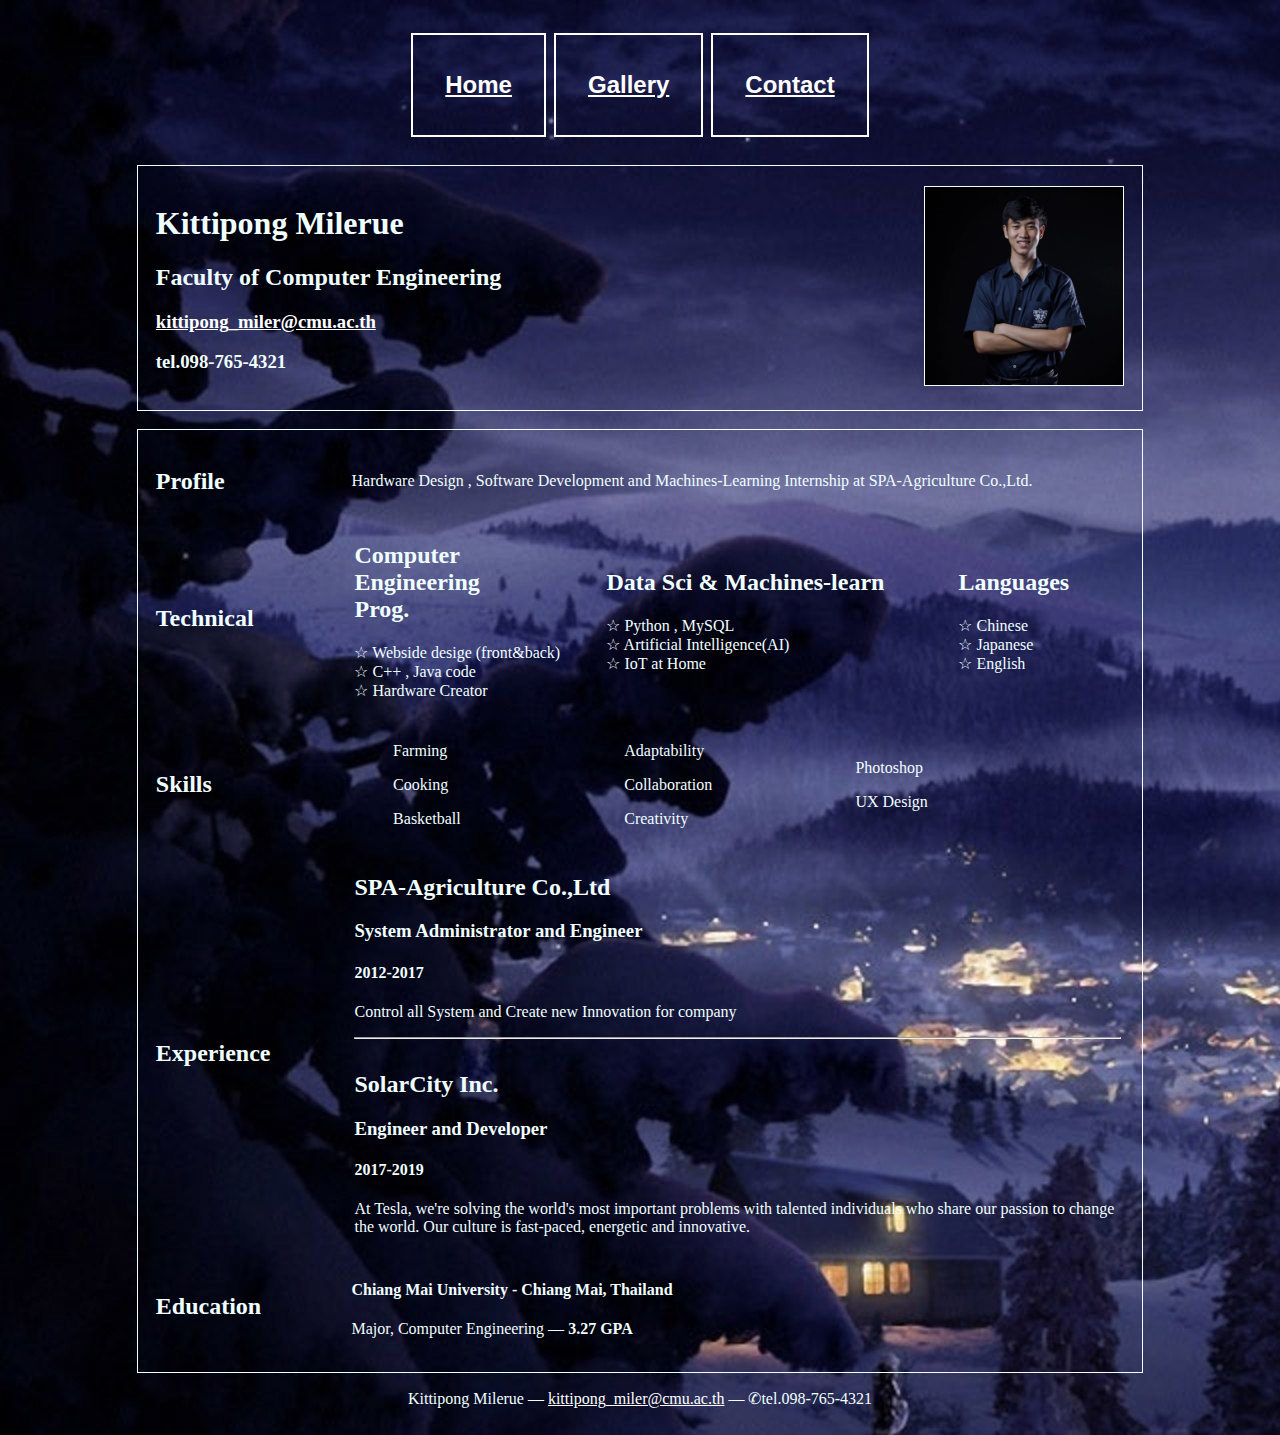
<file: resume/index.html>
<!DOCTYPE html>
<html lang="en">
<head>
    <meta charset="UTF-8">
    <meta name="viewport" content="width=device-width, initial-scale=1.0">
    <meta http-equiv="X-UA-Compatible" content="ie=edge">
    <title>Home</title>
    <link type = "text/css" rel = "stylesheet" href = "css/style.css"/>
</head>
<body>
<br>
<table  align="center" width="30%">
    <tbody><tr align="center">
        <td><button  class="button button1"><h2><a href="index.html" >Home</a></h2></button></td>
        <td><button  class="button button2"><h2><a href="gallery.html">Gallery</a></h2></button></td>
        <td><button  class="button button3"><h2><a href="contact.html">Contact</a></h2></td>
    </tr>
</tbody></table>
<br>
<table align="center" width="100%">
    <tbody><tr>
        <td>
        <table width="80%" align="center" style="padding: 15px;  border:1px solid;">
                <tbody><tr>
                    <td width="80%">
                            <h1>Kittipong Milerue</h1>
                            <h2>Faculty of Computer Engineering</h2>
                            <h3><a href="mailto:kittipong_miler@cmu.ac.th">kittipong_miler@cmu.ac.th</a></h3>
                            <h3>tel.098-765-4321</h3>
                    </td>
                    <td align="center">
                            <img class="portrait" src="css/img/profile.jpg" border="1px" alt="Kittipong" width="200px" height="200px">
                    </td>
                </tr>
        </tbody></table>
         <br>
         <!-- END MENU Bar 
        ___________________________________________________________________________________________________________________    
        -->
        <table width="80%" align="center" style="padding: 15px;   border:1px solid;">
            <tbody><tr>
                <td width="20%"><h2>Profile</h2></td>
                <td>Hardware Design , Software Development and Machines-Learning Internship at SPA-Agriculture Co.,Ltd. 
                </td>
            </tr>
            <tr>
                <td><h2>Technical</h2></td>
                <td>
                    <table>
                        <tbody><tr>
                            <td width="250px">
                                <h2>Computer <br>Engineering<br> Prog.<br></h2>
                                <p>☆ Webside desige (front&back) <br>
                                    ☆ C++ , Java code <br>
                                    ☆ Hardware Creator
                                </p>
                            </td>
                        
                            <td width="350px">
                                <h2>Data Sci & Machines-learn</h2>
                                <p>☆ Python , MySQL <br>
                                    ☆ Artificial Intelligence(AI) <br>
                                    ☆ IoT at Home
                                 </p>
								
                            </td>
                       
                            <td>
                                <h2>Languages</h2>
                                <p>☆ Chinese<br>
                                    ☆ Japanese<br>
                                    ☆ English
                                </p>
                            
                            </td>
                        </tr>
                    </tbody></table>
                </td>
            </tr>
            <tr>
                    <td><h2>Skills</h2></td>
                    <td align="center">
                        <table width="90%" align="center">
                            <tbody><tr>
                                <td width="30%">
                                    <p>Farming</p>
                                    <p>Cooking</p>
                                    <p>Basketball</p>
                                </td>
                                <td width="30%">
                                    <p>Adaptability</p>
                                    <p>Collaboration</p>
                                    <p class="last">Creativity</p>
                                    
                                </td>
                                <td width="30%">
                                    <p>Photoshop</p>
                                    <p>UX Design</p>
                                </td>
                            </tr>
                        </tbody></table>
                    </td>
            </tr>
            <tr>
                <td><h2>Experience</h2></td>
                <td>
                    <table>
                        <tbody>
                           
                        <tr>
                             <td>
                                    <h2>SPA-Agriculture Co.,Ltd</h2>
                                    <h3>System Administrator and Engineer</h3>
                                    <h4>2012-2017</h4>
                                    <p>Control all System and Create new Innovation for company </p>
                                    <hr>
                            </td>
                        </tr>
                        <tr>
                            <td>
                                    <h2>SolarCity Inc.</h2>
                                    <h3>Engineer and Developer</h3>
                                    <h4>2017-2019</h4>
                                    <p>At Tesla, we're solving the world's most important problems with talented individuals who share our passion to change the world. Our culture is fast-paced, energetic and innovative.</p>
                            </td>
                         </tr>
                    </tbody></table>
                </td>
            </tr>
            <tr>
                <td>
                        <h2>Education</h2>
                </td>
                <td>
                        <h4>Chiang Mai University - Chiang Mai, Thailand</h4>
                        <p>Major, Computer Engineering — <strong>3.27 GPA</strong> </p>
                    
                </td>
            </tr>
        </tbody></table>

		<p align="center">Kittipong Milerue — <a href="mailto:name@yourdomain.com">kittipong_miler@cmu.ac.th</a> — ✆tel.098-765-4321 </p>
       
        </td>
    </tr>
    </tbody></table>




</body>
</html>
</file>
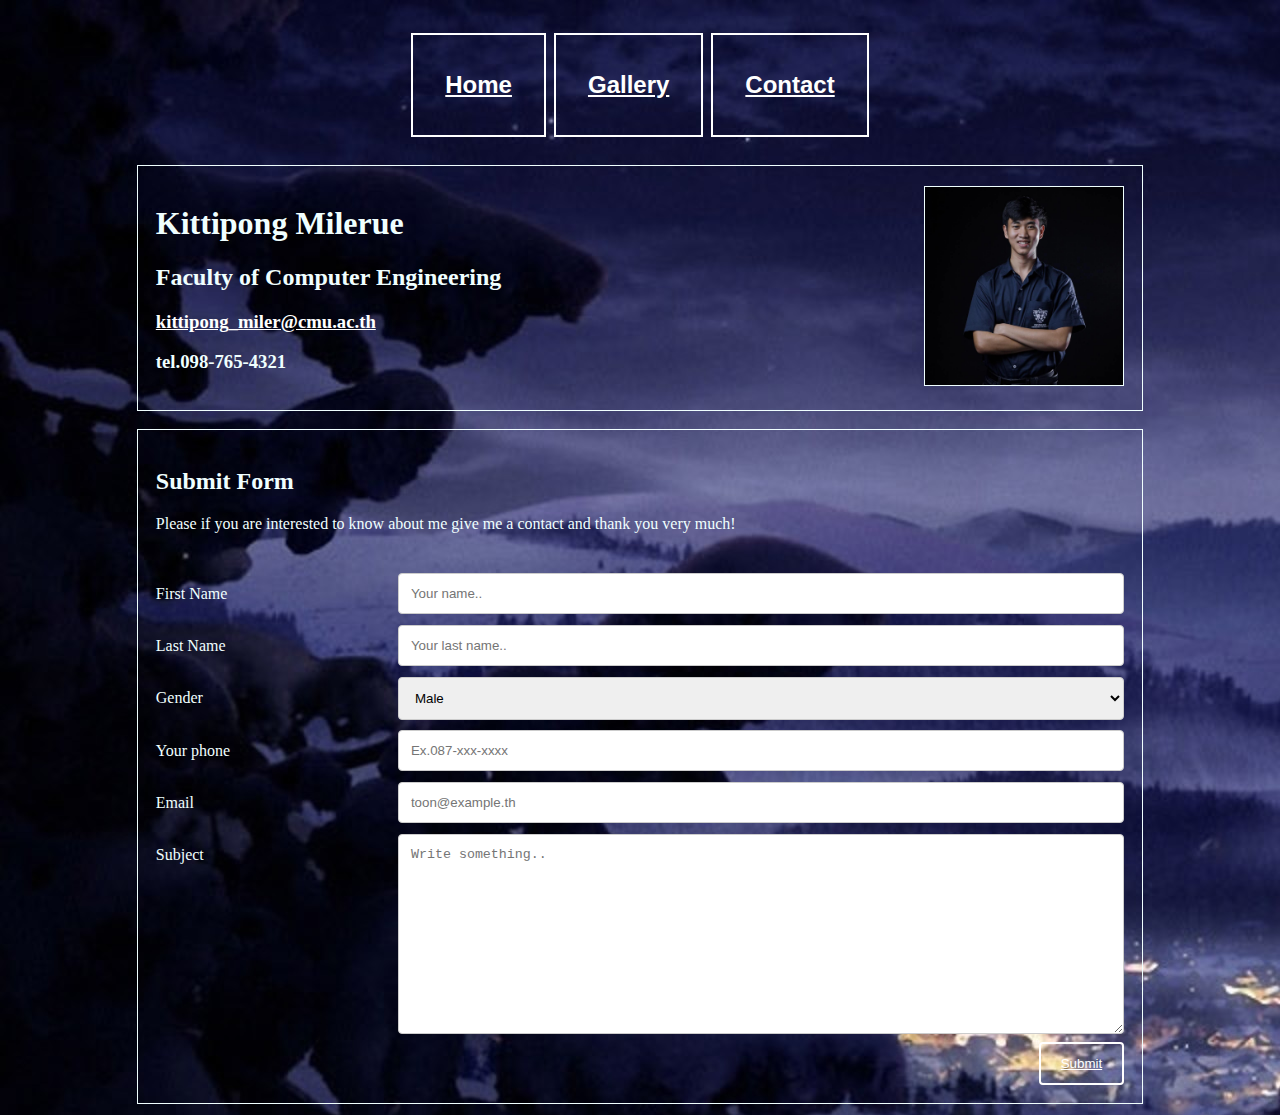
<file: resume/contact.html>
<!DOCTYPE html>
<html lang="en">
<head>
    <meta charset="UTF-8">
    <meta name="viewport" content="width=device-width, initial-scale=1.0">
    <meta http-equiv="X-UA-Compatible" content="ie=edge">
    <title>Contact</title>
    <link type = "text/css" rel = "stylesheet" href = "css/style.css"/>
</head>
<body>
<br>
<table  align="center" width="30%">
    <tbody><tr align="center">
        <td><button  class="button button1"><h2><a href="index.html" >Home</a></h2></button></td>
        <td><button  class="button button2"><h2><a href="gallery.html">Gallery</a></h2></button></td>
        <td><button  class="button button3"><h2><a href="contact.html">Contact</a></h2></td>
    </tr>
</tbody></table>
<br>
<table align="center" width="100%">
    <tbody><tr>
        <td>
        <table width="80%" align="center" style="padding: 15px;  border:1px solid;">
                <tbody><tr>
                    <td width="80%">
                            <h1>Kittipong Milerue</h1>
                            <h2>Faculty of Computer Engineering</h2>
                            <h3><a href="mailto:kittipong_miler@cmu.ac.th">kittipong_miler@cmu.ac.th</a></h3>
                            <h3>tel.098-765-4321</h3>
                    </td>
                    <td align="center">
                      <img class="portrait" src="css/img/profile.jpg" border="1px" alt="Kittipong" width="200px" height="200px">
                    </td>
                </tr>
        </tbody></table>
        <!-- END MENU Bar 
        ___________________________________________________________________________________________________________________    
        Start content
    -->

        <br>
        <table width="80%" align="center" style="padding: 15px;   border:1px solid;">
        <td>
            <h2>Submit Form</h2>
<p>Please if you are interested to know about me give me a contact and thank you very much! </p>
<br>

<div class="container">
  <form action="/action_page.php">
  <div class="row">
    <div class="col-25">
      <label for="fname">First Name</label>
    </div>
    <div class="col-75">
      <input type="text" id="fname" name="firstname" placeholder="Your name..">
    </div>
  </div>
  <div class="row">
    <div class="col-25">
      <label for="lname">Last Name</label>
    </div>
    <div class="col-75">
      <input type="text" id="lname" name="lastname" placeholder="Your last name..">
    </div>
  </div>
  <div class="row">
    <div class="col-25">
      <label for="gender">Gender</label>
    </div>
    <div class="col-75">
      <select id="gender" name="gender">
        <option value="Male">Male</option>
        <option value="Female">Female</option>
        <option value="Other">Other...</option>
      </select>
    </div>
  </div>
  <div class="row">
    <div class="col-25">
      <label for="phone">Your phone</label>
    </div>
    <div class="col-75">
      <input type="text" id="tel" name="telephone" placeholder="Ex.087-xxx-xxxx">
    </div>
  </div>
  <div class="row">
    <div class="col-25">
      <label for="mail">Email</label>
    </div>
    <div class="col-75">
      <input type="text" id="email" name="youremail" placeholder="toon@example.th">
    </div>
  </div>
  <div class="row">
    <div class="col-25">
      <label for="subject">Subject</label>
    </div>
    <div class="col-75">
      <textarea id="subject" name="subject" placeholder="Write something.." style="height:200px"></textarea>
    </div>
  </div>
  <!-- <a href="submitted.html">
      <div class="sub">
    <input type="submit" value="Submit">
     </div>
    </a> -->
    <div>
        <button class="sub"><a href="submitted.html">Submit</a></button>
    </div>
  </form>
</div>
        </td>
        </table>


</body>
</html>
</file>
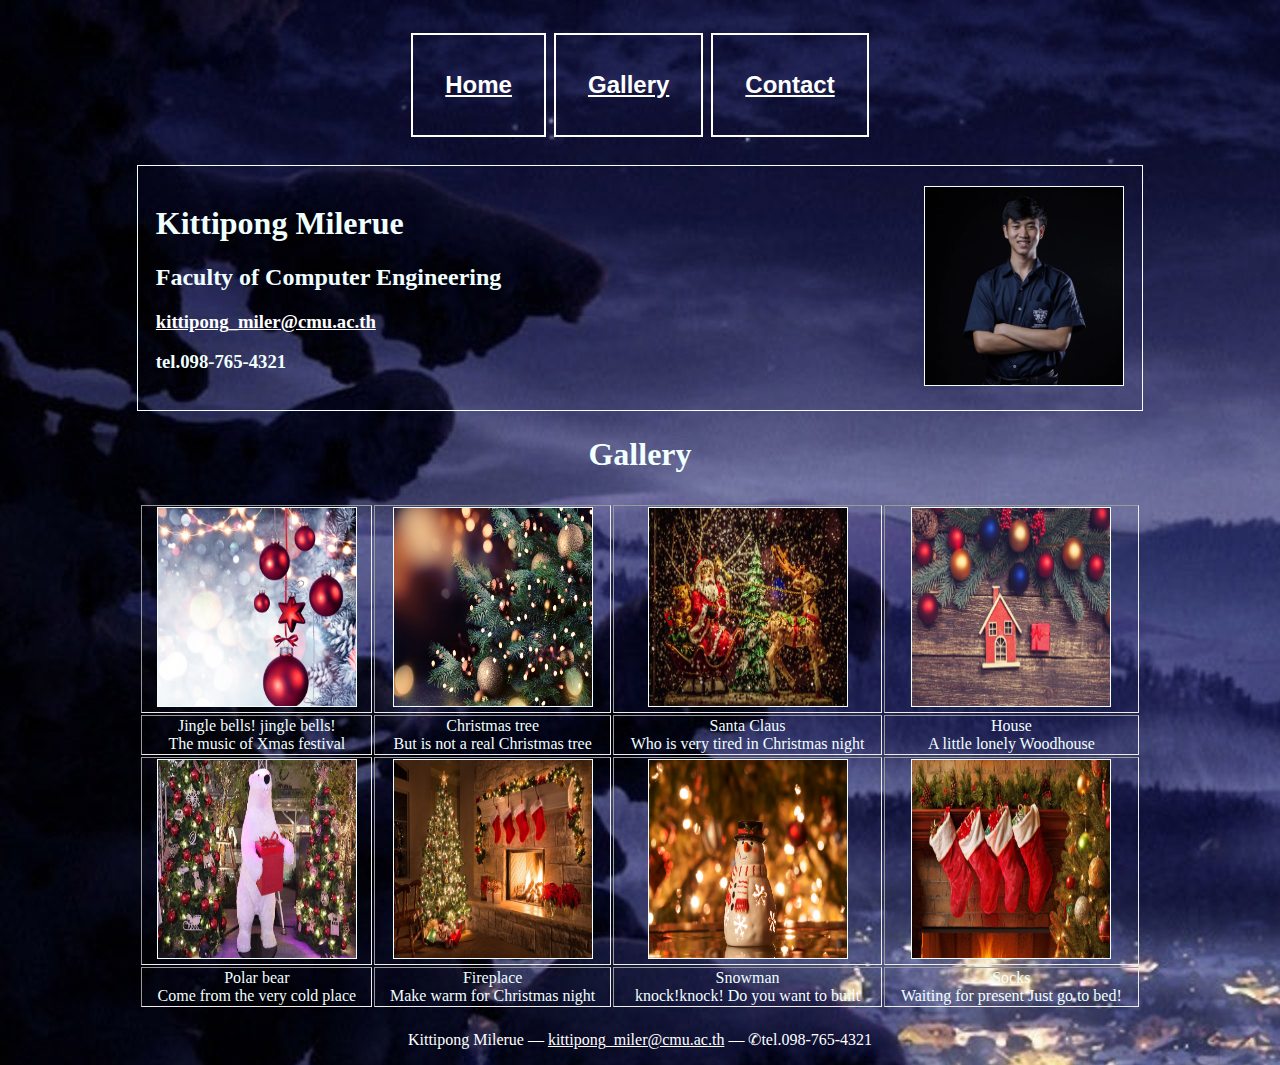
<file: resume/gallery.html>
<!DOCTYPE html>
<html lang="en">
<head>
    <meta charset="UTF-8">
    <meta name="viewport" content="width=device-width, initial-scale=1.0">
    <meta http-equiv="X-UA-Compatible" content="ie=edge">
    <title>Gallery</title>
    <link type = "text/css" rel = "stylesheet" href = "css/style.css"/>
</head>
<body>
<br>
<table  align="center" width="30%">
    <tbody><tr align="center">
        <td><button  class="button button1"><h2><a href="index.html" >Home</a></h2></button></td>
        <td><button  class="button button2"><h2><a href="gallery.html">Gallery</a></h2></button></td>
        <td><button  class="button button3"><h2><a href="contact.html">Contact</a></h2></td>
    </tr>
</tbody></table>
<br>
<table align="center" width="100%">
    <tbody><tr>
        <td>
        <table width="80%" align="center" style="padding: 15px;  border:1px solid;">
                <tbody><tr>
                    <td width="80%">
                            <h1>Kittipong Milerue</h1>
                            <h2>Faculty of Computer Engineering</h2>
                            <h3><a href="mailto:kittipong_miler@cmu.ac.th">kittipong_miler@cmu.ac.th</a></h3>
                            <h3>tel.098-765-4321</h3>
                    </td>
                    <td align="center">
                        <img class="portrait" src="css/img/profile.jpg" border="1px" alt="Kittipong" width="200px" height="200px">
                    </td>
                </tr>
        </tbody></table>
        <tbody align="center">
            <td>
                <h1>Gallery</h1>
            </td>
        </tbody>

        <table width="80%" align="center" border="1px" style="padding: 5px;  border:1px;">
            <tbody>
                <tr align="center" align="center">
                    <td><img class="galler" src="css/img/christmas.jfif" alt="cismas" border="1px"></td>
                    <td><img class="galler" src="css/img/tree.jpg" alt=tree " border="1px"></td>
                    <td><img class="galler" src="css/img/rendia.jpg" alt="rendia" border="1px"></td>
                    <td><img class="galler" src="css/img/house.jpg" alt="rendia" border="1px"></td>
                        <!-- <img class="galler" src="css/img/christmas.jfif" alt="cismas" border="1px">
                        <img class="galler" src="css/img/tree.jpg" alt=tree " border="1px">
                        
                        
                        <br>
                        
                        
                        
                         -->
                </tr>
                <tr align="center">
                    <td>Jingle bells! jingle bells! <br> The music of Xmas festival</td>
                    <td>Christmas tree<br> But is not a real Christmas tree</td>
                    <td>Santa Claus<br> Who is very tired in Christmas night</td>
                    <td>House<br> A little lonely Woodhouse </td>
                </tr>
                
                <tr align="center">
                    <td><img class="galler" src="css/img/polar.jpg" alt="polar" border="1px"></td>
                    <td><img class="galler" src="css/img/santa.jpg" alt=santa " border="1px"></td>
                    <td><img class="galler" src="css/img/snowman.jpg" alt="snowman" border="1px"></td>
                    <td><img class="galler" src="css/img/sock.jpg" alt="sock" border="1px"></td>
                </tr>
                <tr align="center">
                    <td>Polar bear<br>Come from the very cold place</td>
                    <td>Fireplace<br>Make warm for Christmas night</td>
                    <td>Snowman<br>knock!knock! Do you want to built</td>
                    <td>Socks<br>Waiting for present Just go to bed!</td>
                </tr>
            </tbody>
        </table>

        <p style="color: white;" align="center">Kittipong Milerue — <a href="mailto:name@yourdomain.com">kittipong_miler@cmu.ac.th</a> — ✆tel.098-765-4321 </p>


        <!-- <img src="css/img/christmas.jfif" width ="30%" height="30%" alt="cismas" > -->
</body>
</html>
</file>
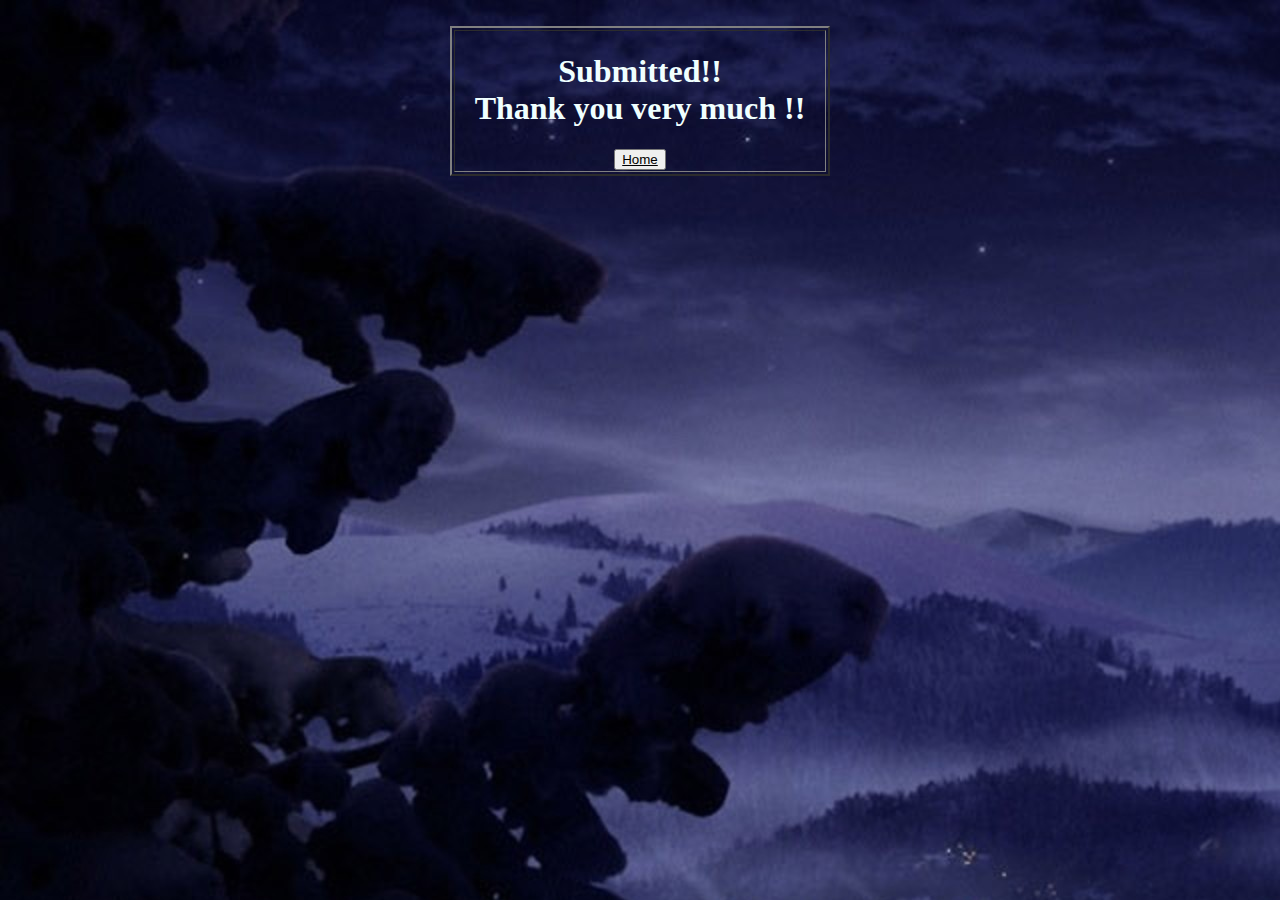
<file: resume/submitted.html>
<!DOCTYPE html>
<html lang="en">
<head>
    <meta charset="UTF-8">
    <meta name="viewport" content="width=device-width, initial-scale=1.0">
    <meta http-equiv="X-UA-Compatible" content="ie=edge">
    <title>Submitted!</title>
    <link type = "text/css" rel = "stylesheet" href = "css/style.css"/>
</head>
<body>
<br>
<table  align="center" width="30%" border="2px">
    <td align="center">
        <h1> Submitted!!<br> Thank you very much !! </h1>
        <button><a id="back" href="index.html">Home</a></button>
    </td>
    </table>
        <!-- END MENU Bar 
        ___________________________________________________________________________________________________________________    
        Start content
    -->

</body>
</html>
</file>
<file: resume/css/style.css>
body {
   background-image: url("img/bg.jpg");
}

.button {
   background-color: #4CAF50; /* Green */
   border: none;
   color: white;
   padding: 16px 32px;
   text-align: center;
   text-decoration: none;
   display: inline-block;
   font-size: 16px;
   margin: 4px 2px;
   -webkit-transition-duration: 0.4s; /* Safari */
   transition-duration: 0.4s;
   cursor: pointer;
 }
 
 .button1 {
   background-color: transparent; 
   color: black; 
   border: 2px solid white;
 }
 
 .button1:hover {
   background-color: #4CAF50;
   color: white;
   border: 2px solid #4CAF50;
 }
 
 .button2 {
   background-color: transparent; 
   color: black; 
   border: 2px solid white;
 }
 
 .button2:hover {
   background-color: #ffd700;
   color: white;
   border: 2px solid #ffd700;
 }
 
 .button3 {
   background-color: transparent; 
   color: black; 
   border: 2px solid white;
 }
 
 .button3:hover {
   background-color: #f44336;
   color: white;
   border: 2px solid #f44336;
 }

 table {
    color: azure;
 }
 a {
    color: white;
 }

 /* Content Style ---------------------------------------------------------------------------------------*/

 * {
   box-sizing: border-box;
 }
 
 input[type=text], select, textarea {
   width: 100%;
   padding: 12px;
   border: 1px solid #ccc;
   border-radius: 4px;
   resize: vertical;
 }
 
 label {
   padding: 12px 12px 12px 0;
   display: inline-block;
 }
 
 /* input[type=submit] {
   background-color: transparent;
   color: white;
   padding: 12px 20px;
   border: 1px solid white;
   border-radius: 4px;
   cursor: pointer;
   float: right;
 }
 
 input[type=submit]:hover {
   background-color: #45a049;
 } */
 
 /* .container {
   border-radius: 5px;
   background-color: #f2f2f2;
   padding: 20px;
 } */
 
 .col-25 {
   float: left;
   width: 25%;
   margin-top: 6px;
 }
 
 .col-75 {
   float: left;
   width: 75%;
   margin-top: 6px;
 }
 
 /* Clear floats after the columns */
 .row:after {
   content: "";
   display: table;
   clear: both;
 }
 
 /* Responsive layout - when the screen is less than 600px wide, make the two columns stack on top of each other instead of next to each other */
 @media screen and (max-width: 600px) {
   .col-25, .col-75, input[type=submit] {
     width: 100%;
     margin-top: 0;
   }
 }
 
 .sub {
   background-color: transparent;
   color: white;
   padding: 12px 20px;
   border: 2px solid white;
   border-radius: 4px;
   float: right;
 }

 .sub:hover {
    background-color: #4CAF50;
    border: 2px solid #4CAF50;
 }

 #back {
    color: black;
 }

 /* Gallery Style *----------------------------------------------------------------------------------*/

 .galler {
    width: 200px;
    height: 200px;
 }
</file>
